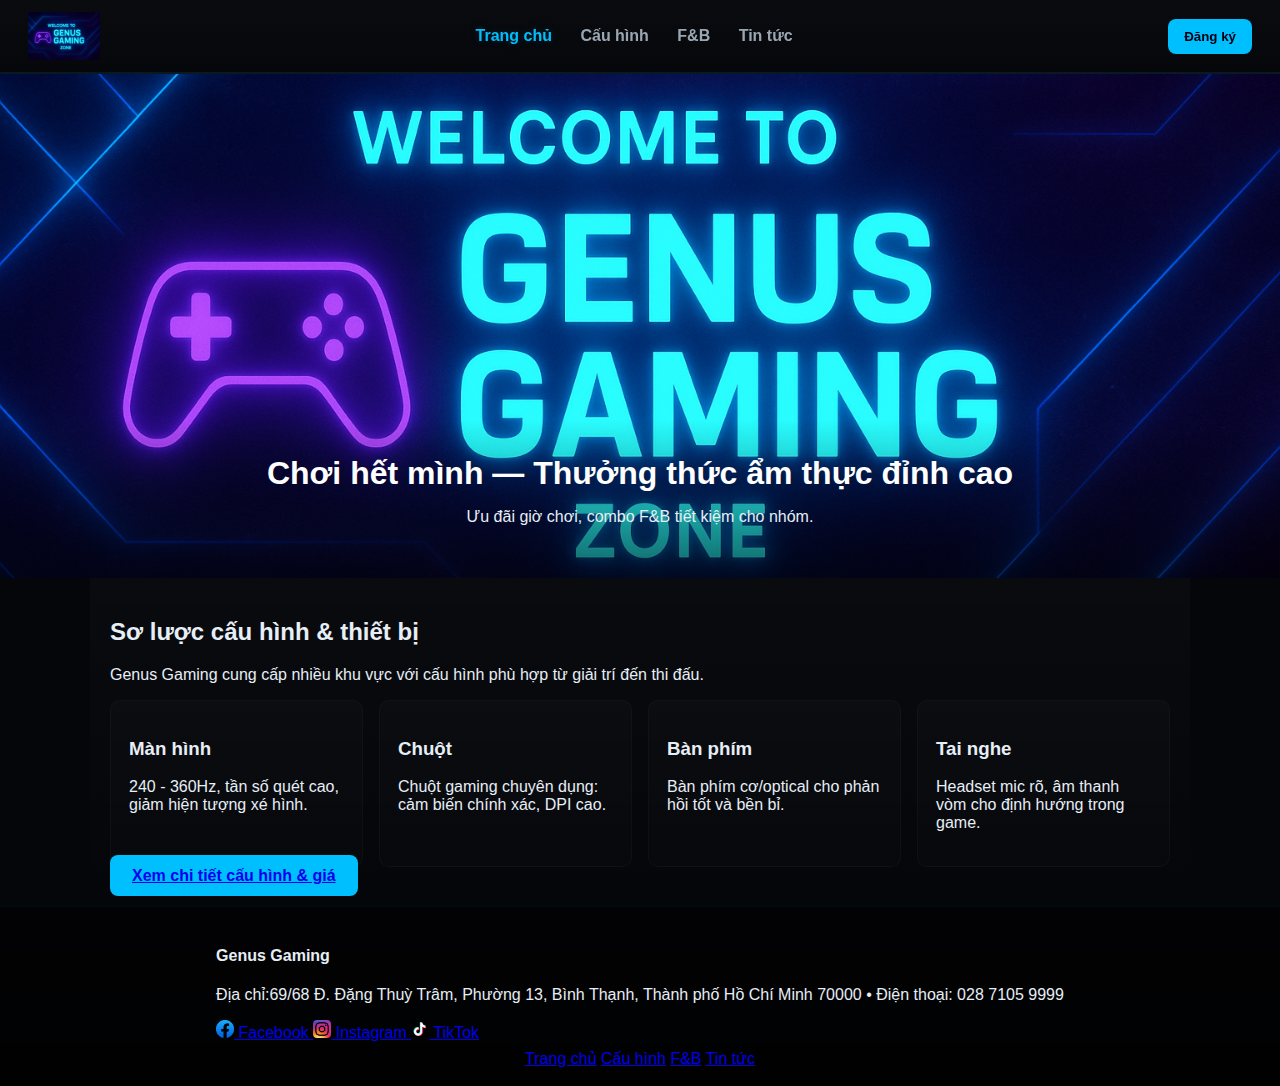
<file: index.html>
<!doctype html>
<html lang="vi">
<head>
  <meta charset="utf-8" />
  <meta name="viewport" content="width=device-width, initial-scale=1" />
  <title>Genus Gaming - Trang chủ</title>
  <link rel="stylesheet" href="styles.css">
  <link rel="stylesheet" href="https://cdnjs.cloudflare.com/ajax/libs/font-awesome/6.5.0/css/all.min.css">

</head>
<body>
  <!--logo + menu + nút đăng ký --> 
  <header class="site-header">
    <div class="header-left">
      <a href="index.html" class="logo-link"><img src="assets/brbaner.png" alt="Genus Gaming" class="logo"></a>
    </div>
    <nav class="main-nav" role="navigation" aria-label="Main navigation">
      <a href="index.html" class="active">Trang chủ</a>
      <a href="config.html">Cấu hình</a>
      <a href="fb.html">F&B</a> 
      <a href="news.html">Tin tức</a>
    </nav>
    <div class="header-right">
      <!-- Nút sẽ điều hướng tới trang đăng ký/đăng nhập -->
      <button id="authBtn" class="btn">Đăng ký</button>
    </div>
  </header>

  <main>
    <section class="hero" aria-label="Banner quảng bá">
      <div class="hero-slides">
        <div class="hero-slide" style="background-image:url('assets/brbaner.png')" aria-hidden="false">
          <div class="hero-caption">
            <h1>Chơi hết mình — Thưởng thức ẩm thực đỉnh cao</h1>
            <p>Ưu đãi giờ chơi, combo F&B tiết kiệm cho nhóm.</p>
          </div>
        </div>
        <div class="hero-slide" style="background-image:url('assets/backgr.jpg')" aria-hidden="true">
          <div class="hero-caption">
            <h1>Màn 240 - 360Hz cho trải nghiệm mượt</h1>
            <p>Thiết bị chuẩn gaming, phản hồi tức thì.</p>
          </div>
        </div>
        <div class="hero-slide" style="background-image:url('assets/backgr2.jpg')" aria-hidden="true">
          <div class="hero-caption">
            <h1>Ưu đãi giờ vàng</h1>
            <p>Giảm giá giờ chơi dành cho nhóm và combo F&B.</p>
          </div>
        </div>
      </div>
    </section>

    <!--cấu hình & thiết bị -->
    <section class="summary-config container">
      <h2>Sơ lược cấu hình & thiết bị</h2>
      <p>Genus Gaming cung cấp nhiều khu vực với cấu hình phù hợp từ giải trí đến thi đấu.</p>
      <div class="config-cards">
        <article class="card">
          <h3>Màn hình</h3>
          <p>240 - 360Hz, tần số quét cao, giảm hiện tượng xé hình.</p>
        </article>
        <article class="card">
          <h3>Chuột</h3>
          <p>Chuột gaming chuyên dụng: cảm biến chính xác, DPI cao.</p>
        </article>
        <article class="card">
          <h3>Bàn phím</h3>
          <p>Bàn phím cơ/optical cho phản hồi tốt và bền bỉ.</p>
        </article>
        <article class="card">
          <h3>Tai nghe</h3>
          <p>Headset mic rõ, âm thanh vòm cho định hướng trong game.</p>
        </article>
      </div>
      <div class="cta-config">
        <a class="btn large" href="config.html">Xem chi tiết cấu hình & giá</a>
      </div>
    </section>
  </main>

  <!--Social + links -->
  <footer class="site-footer">
    <div class="footer-left">
      <h4>Genus Gaming</h4>
      <p>Địa chỉ:69/68 Đ. Đặng Thuỳ Trâm, Phường 13, Bình Thạnh, Thành phố Hồ Chí Minh 70000 • Điện thoại: 028 7105 9999</p>
      <div class="socials">
    <a href="https://facebook.com">
  <img src="assets/2021_Facebook_icon.svg-removebg-preview.png" alt="Facebook" width="18" height="18">
  Facebook
</a>
<a href="https://instagram.com">
  <img src="assets/Instagram_icon.png-removebg-preview.png" alt="Instagram" width="18" height="18">
  Instagram
</a>
<a href="https://tiktok.com">
  <img src="assets/tiktok.png" alt="TikTok" width="18" height="18">
  TikTok
</a>

      </div>
    </div>
    <div class="footer-links">
      <a href="index.html">Trang chủ</a>
      <a href="config.html">Cấu hình</a>
      <a href="fb.html">F&B</a>
      <a href="news.html">Tin tức</a>
    </div>
  </footer>

  <script src="script.js"></script>
</body>
</html>
</file>
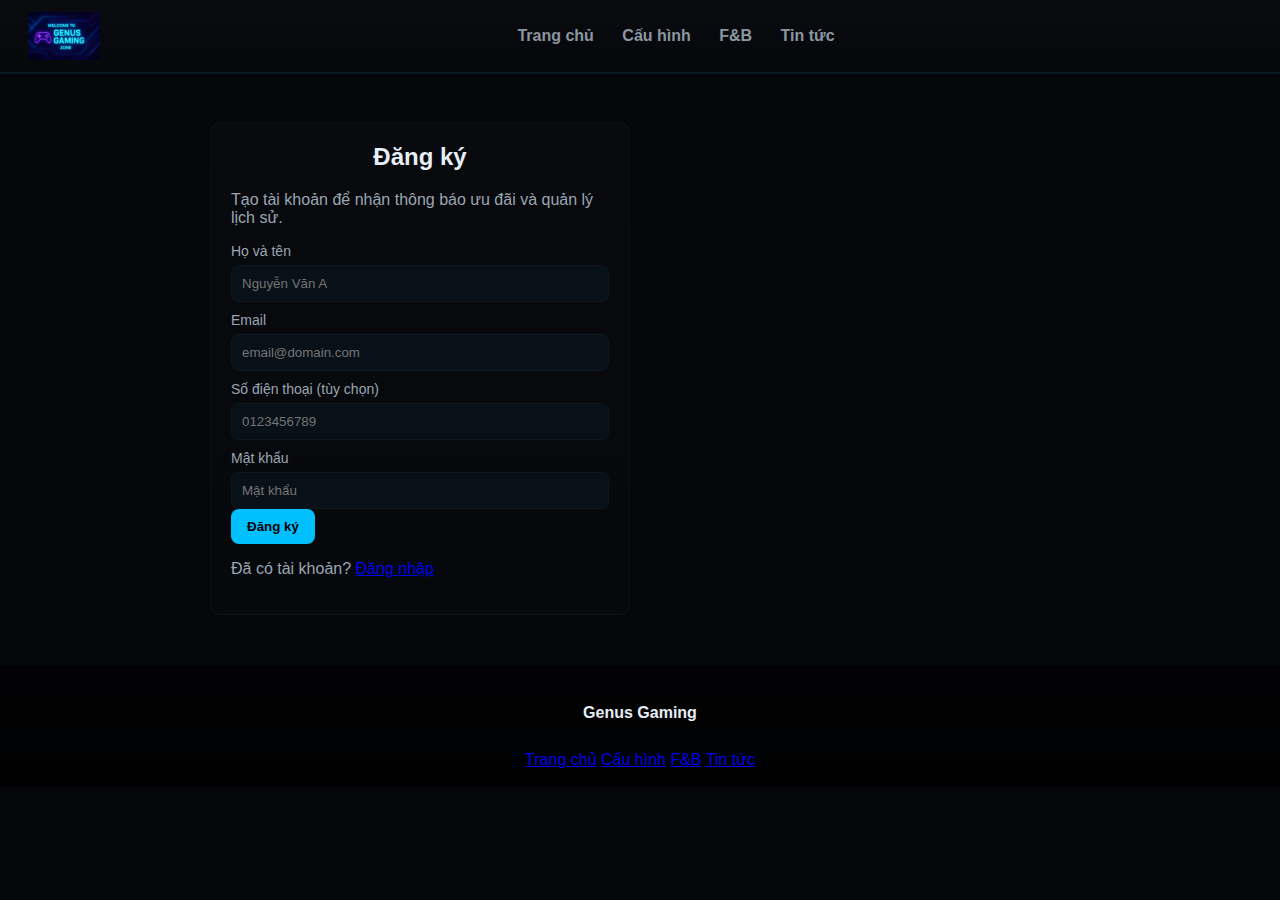
<file: auth.html>
<!doctype html>
<html lang="vi">
<head>
  <meta charset="utf-8" />
  <meta name="viewport" content="width=device-width, initial-scale=1" />
  <title>Genus Gaming - Đăng ký / Đăng nhập</title>
  <link rel="stylesheet" href="styles.css">
</head>
<body class="auth-body">
  <header class="site-header" style="position:static">
    <div class="header-left"><a href="index.html"><img src="assets/brbaner.png" alt="Genus Gaming" class="logo"></a></div>
    <nav class="main-nav" aria-hidden="true" style="opacity:0.9">
      <a href="index.html">Trang chủ</a>
      <a href="config.html">Cấu hình</a>
      <a href="fb.html">F&B</a>
      <a href="news.html">Tin tức</a>
    </nav>
    <div class="header-right"></div>
  </header>

  <main class="auth-container" role="main" aria-label="Đăng ký và Đăng nhập">
    <!-- REGISTER BOX -->
    <section class="auth-card" id="registerBox" aria-labelledby="registerTitle">
      <h2 id="registerTitle">Đăng ký</h2>
      <p class="muted">Tạo tài khoản để nhận thông báo ưu đãi và quản lý lịch sử.</p>
      <form id="registerForm" autocomplete="on" novalidate>

        <label for="reg_name">Họ và tên</label>
        <input id="reg_name" name="name" type="text" placeholder="Nguyễn Văn A" required>

        <label for="reg_email">Email</label>
        <input id="reg_email" name="email" type="email" placeholder="email@domain.com" required>

        <label for="reg_phone">Số điện thoại (tùy chọn)</label>
        <input id="reg_phone" name="phone" type="tel" placeholder="0123456789">

        <label for="reg_pass">Mật khẩu</label>
        <input id="reg_pass" name="password" type="password" placeholder="Mật khẩu" required>

        <button type="submit" class="btn">Đăng ký</button>
      </form>

      <p class="muted">Đã có tài khoản? <a href="#" id="toLogin">Đăng nhập</a></p>

    </section>

    <!-- LOGIN BOX -->
    <section class="auth-card hidden" id="loginBox" aria-labelledby="loginTitle">
      <h2 id="loginTitle">Đăng nhập</h2>
      <p class="muted">Đăng nhập để tiếp tục.</p>
      <form id="loginForm" autocomplete="on" novalidate>
        <label for="login_identity">Email hoặc SĐT</label>
        <input id="login_identity" name="identity" type="text" placeholder="email hoặc số điện thoại" required>

        <label for="login_pass">Mật khẩu</label>
        <input id="login_pass" name="password" type="password" placeholder="Mật khẩu" required>

        <button type="submit" class="btn">Đăng nhập</button>
      </form>

      <p class="muted">Chưa có tài khoản? <a href="#" id="toRegister">Đăng ký</a></p>
    </section>
  </main>

  <footer class="site-footer" style="position:static">
    <div class="footer-left"><h4>Genus Gaming</h4></div>
    <div class="footer-links">
      <a href="index.html">Trang chủ</a>
      <a href="config.html">Cấu hình</a>
      <a href="fb.html">F&B</a>
      <a href="news.html">Tin tức</a>
    </div>
  </footer>

  <script src="script.js"></script>
</body>
</html>
</file>
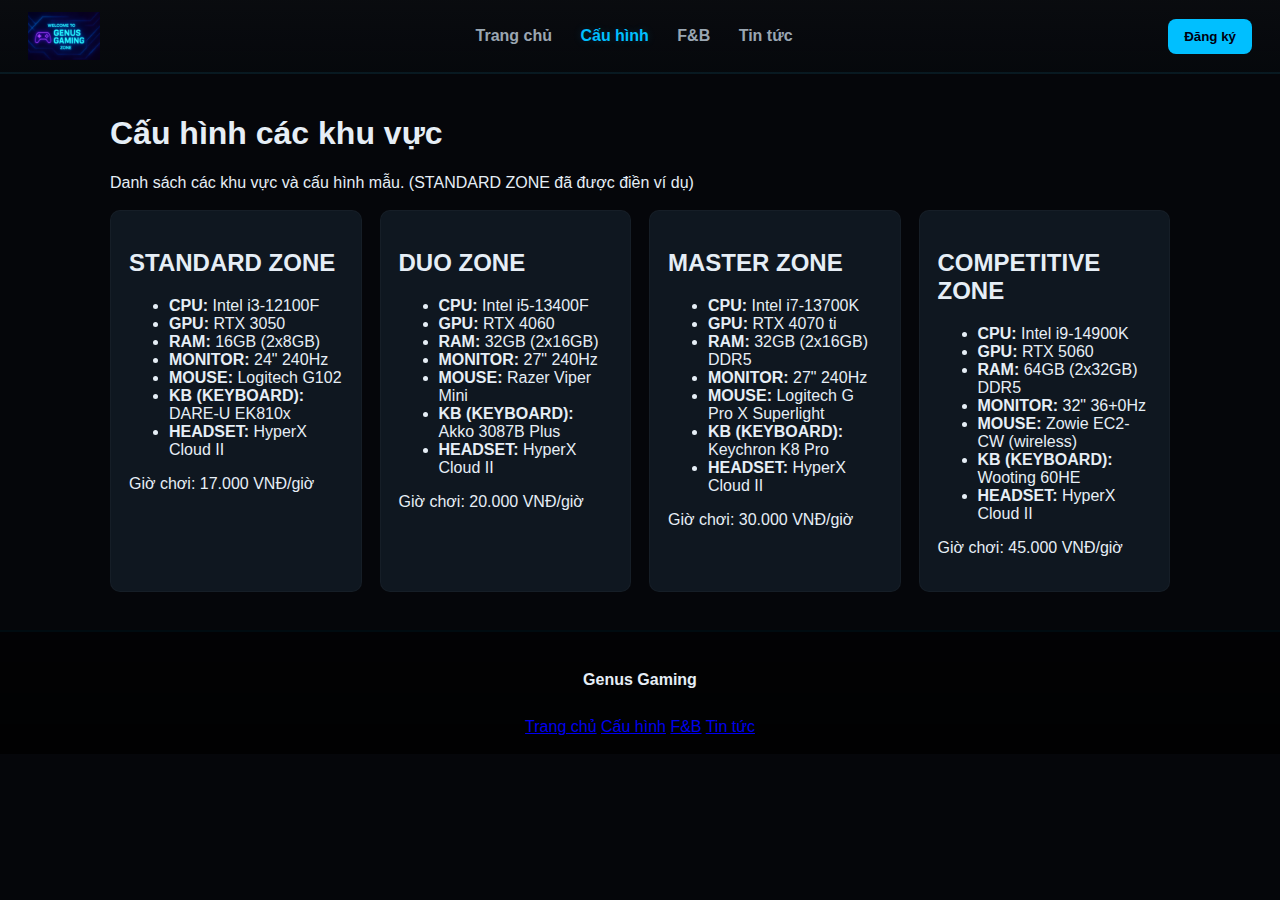
<file: config.html>
<!doctype html>
<html lang="vi">
<head>
  <!--config.html - Liệt kê 4 khu vực (STANDARD ZONE đã điền)
    - DUO ZONE, MASTER ZONE, COMPETITIVE ZONE để trống (bạn có thể thêm chi tiết)
    - Mỗi zone là một thẻ .zone-card để dễ chỉnh sửa-->
  <meta charset="utf-8" />
  <meta name="viewport" content="width=device-width, initial-scale=1" />
  <title>Genus Gaming - Cấu hình</title>
  <link rel="stylesheet" href="styles.css">
</head>
<body>
  <header class="site-header">
    <div class="header-left"><a href="index.html"><img src="assets/brbaner.png" alt="Genus Gaming" class="logo"></a></div>
    <nav class="main-nav">
      <a href="index.html">Trang chủ</a>
      <a href="config.html" class="active">Cấu hình</a>
      <a href="fb.html">F&B</a>
      <a href="news.html">Tin tức</a>
    </nav>
    <div class="header-right"><button id="authBtn2" class="btn">Đăng ký</button></div>
  </header>

  <main class="container">
    <h1>Cấu hình các khu vực</h1>
    <p>Danh sách các khu vực và cấu hình mẫu. (STANDARD ZONE đã được điền ví dụ)</p>

    <div class="zones-grid">
      <!-- STANDARD ZONE: cấu hình mẫu -->
      <section class="zone-card">
        <h2>STANDARD ZONE</h2>
        <ul>
          <li><strong>CPU:</strong> Intel i3-12100F</li>
          <li><strong>GPU:</strong> RTX 3050</li>
          <li><strong>RAM:</strong> 16GB (2x8GB)</li>
          <li><strong>MONITOR:</strong> 24" 240Hz</li>
          <li><strong>MOUSE:</strong> Logitech G102</li>
          <li><strong>KB (KEYBOARD):</strong> DARE-U EK810x</li>
          <li><strong>HEADSET:</strong> HyperX Cloud II</li>
        </ul>
        <p class="price">Giờ chơi: 17.000 VNĐ/giờ</p>
      </section>

      <!-- DUO ZONE -->
      <section class="zone-card">
        <h2>DUO ZONE</h2>
        <ul>
          <li><strong>CPU:</strong> Intel i5-13400F</li>
          <li><strong>GPU:</strong> RTX 4060</li>
          <li><strong>RAM:</strong> 32GB (2x16GB)</li>
          <li><strong>MONITOR:</strong> 27" 240Hz</li>
          <li><strong>MOUSE:</strong> Razer Viper Mini</li>
          <li><strong>KB (KEYBOARD):</strong> Akko 3087B Plus</li>
          <li><strong>HEADSET:</strong> HyperX Cloud II</li>
        </ul>
        
        <p class="price">Giờ chơi: 20.000 VNĐ/giờ</p>
      </section>

      <!-- MASTER ZONE -->
      <section class="zone-card">
        <h2>MASTER ZONE</h2>
         <ul>
          <li><strong>CPU:</strong> Intel i7-13700K</li>
          <li><strong>GPU:</strong> RTX 4070 ti</li>
          <li><strong>RAM:</strong> 32GB (2x16GB) DDR5</li>
          <li><strong>MONITOR:</strong> 27" 240Hz</li>
          <li><strong>MOUSE:</strong> Logitech G Pro X Superlight</li>
          <li><strong>KB (KEYBOARD):</strong> Keychron K8 Pro</li>
          <li><strong>HEADSET:</strong> HyperX Cloud II</li>
        </ul>
        <p class="price">Giờ chơi: 30.000 VNĐ/giờ</p>
      </section>

      <!-- COMPETITIVE ZONE -->
      <section class="zone-card">
        <h2>COMPETITIVE ZONE</h2>
         <ul>
          <li><strong>CPU:</strong> Intel i9-14900K</li>
          <li><strong>GPU:</strong> RTX 5060</li>
          <li><strong>RAM:</strong> 64GB (2x32GB) DDR5</li>
          <li><strong>MONITOR:</strong> 32" 36+0Hz</li>
          <li><strong>MOUSE:</strong> Zowie EC2-CW (wireless)</li>
          <li><strong>KB (KEYBOARD):</strong> Wooting 60HE</li>
          <li><strong>HEADSET:</strong> HyperX Cloud II</li>
        </ul>
        <p class="price">Giờ chơi: 45.000 VNĐ/giờ</p>
      </section>
    </div>
  </main>

  <footer class="site-footer">
    <div class="footer-left"><h4>Genus Gaming</h4></div>
    <div class="footer-links">
      <a href="index.html">Trang chủ</a>
      <a href="config.html">Cấu hình</a>
      <a href="fb.html">F&B</a>
      <a href="news.html">Tin tức</a>
    </div>
  </footer>

  <script src="script.js"></script>
</body>
</html>
</file>
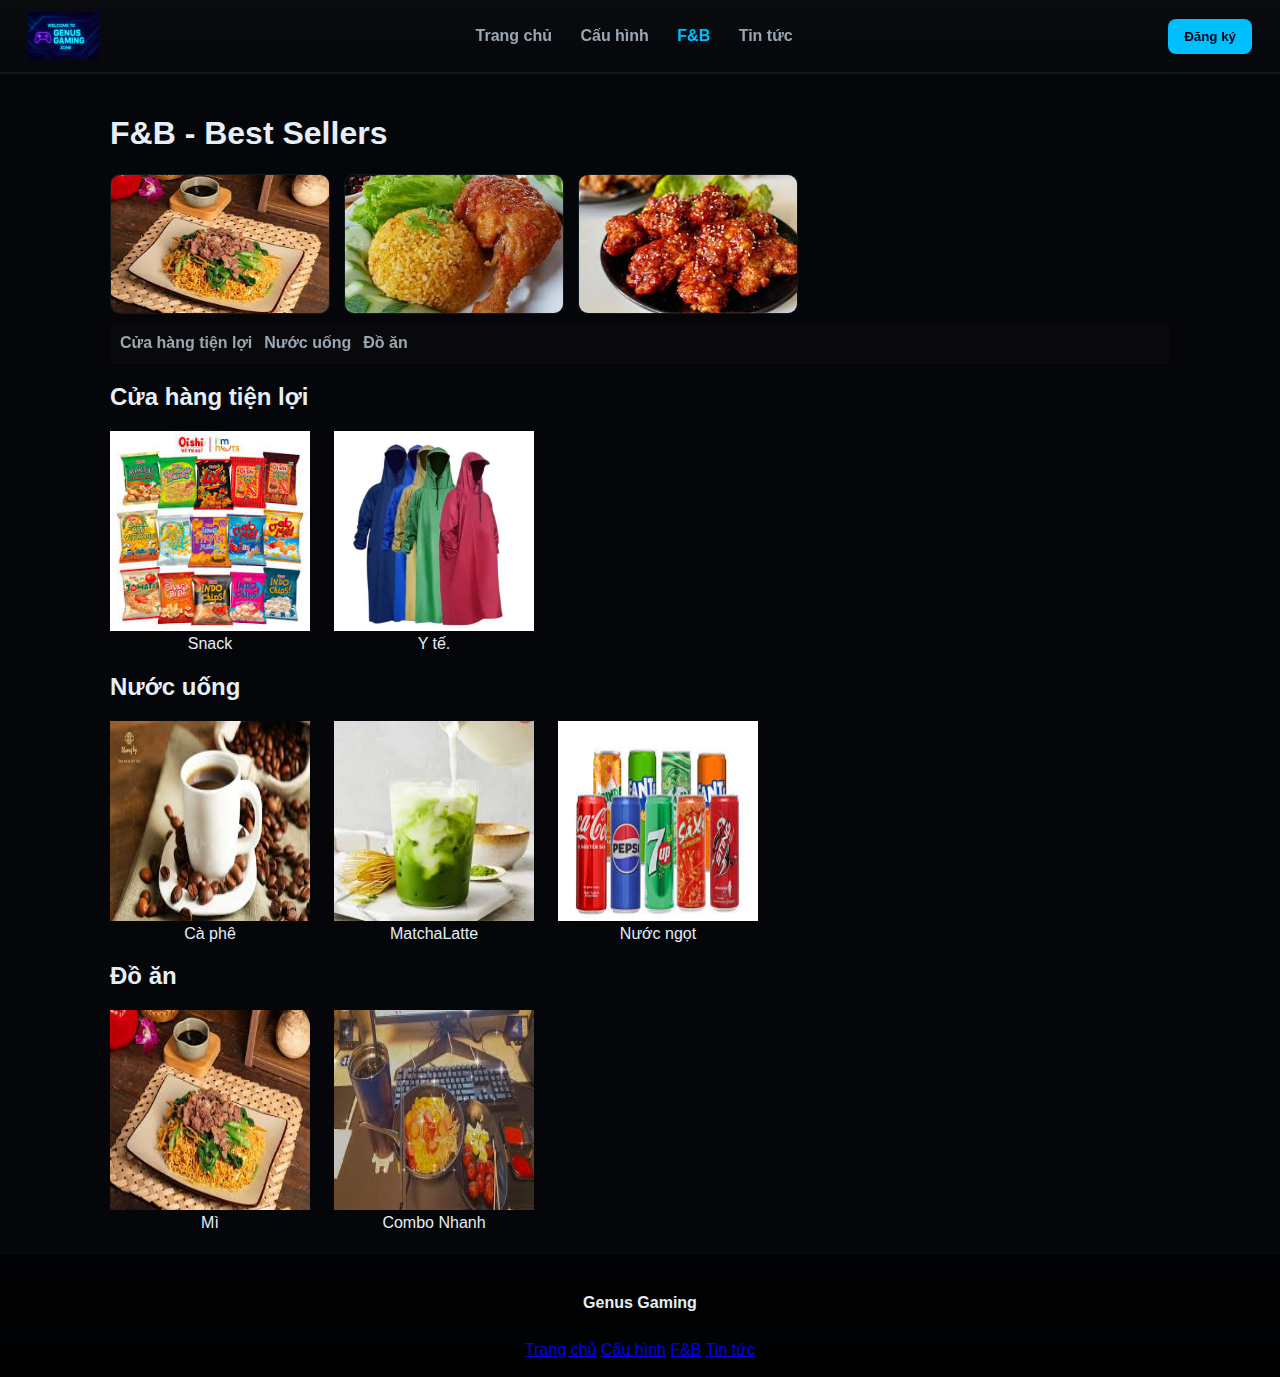
<file: fb.html>
<!doctype html>
<html lang="vi">
<head>
  <!--fb.html - Trang F&B
    - Banner best-seller: các sản phẩm hiển thị ảnh (assets/fb1.jpg...)
    - Khi rê chuột (hover) lên từng món, sẽ hiển thị overlay tên + giá
    - Thanh menu ngang sticky (không trôi khi scroll) liệt kê: Cửa hàng tiện lợi, Nước uống, Đồ ăn
    - Khi click vào mỗi mục sẽ cuộn tới anchor tương ứng-->
  <meta charset="utf-8" />
  <meta name="viewport" content="width=device-width, initial-scale=1" />
  <title>Genus Gaming - F&B</title>
  <link rel="stylesheet" href="styles.css">
</head>
<body>
  <header class="site-header">
    <div class="header-left"><a href="index.html"><img src="assets/brbaner.png" alt="Genus Gaming" class="logo"></a></div>
    <nav class="main-nav">
      <a href="index.html">Trang chủ</a>
      <a href="config.html">Cấu hình</a>
      <a href="fb.html" class="active">F&B</a>
      <a href="news.html">Tin tức</a>
    </nav>
    <div class="header-right"><button id="authBtn3" class="btn">Đăng ký</button></div>
  </header>

  <main class="container">
    <h1>F&B - Best Sellers</h1>

    <!-- Banner best-sellers -->
    <section class="fb-banner">
      <div class="best-sellers">
        <!-- Sử dụng tabindex để có thể focus bằng bàn phím -->
        <div class="product" tabindex="0">
          <img src="assets/mibo.jpg" alt="Món A - Best Seller">
          <div class="product-overlay"><div class="product-info">Mì xào bò 2 gói — 49,000 VNĐ</div></div>
        </div>
        <div class="product" tabindex="0">
          <img src="assets/comga.jpg" alt="Món B - Best Seller">
          <div class="product-overlay"><div class="product-info">Cơm gà mắm tỏi — 39,000 VNĐ</div></div>
        </div>
        <div class="product" tabindex="0">
          <img src="assets/gacay.jpg" alt="Món C - Best Seller">
          <div class="product-overlay"><div class="product-info">Gà sốt cay Hàn Quốc — 59,000 VNĐ</div></div>
        </div>
      </div>
    </section>

    <!-- Menu -->
    <nav class="fb-sticky-nav" id="fbNav" aria-label="F&B categories">
      <a href="#store">Cửa hàng tiện lợi</a>
      <a href="#drinks">Nước uống</a>
      <a href="#meals">Đồ ăn</a>
    </nav>

    <section id="store" class="fb-section">
  <h2>Cửa hàng tiện lợi</h2>
  <div class="fb-gallery">
  <div style="display: flex; gap: 24px;">
  <div style="text-align: center;">
    <img src="assets/snack.jpg" alt="Snack" style="width: 200px; height: 200px;">
    <div>Snack</div>
  </div>
  <div style="text-align: center;">
    <img src="assets/aomua.jpg" alt="Áo mưa" style="width: 200px; height: 200px;">
    <div>Y tế.</div>
  </div>
</div>
</section>

<section id="drinks" class="fb-section">
  <h2>Nước uống</h2>
  <div class="fb-gallery">
  <div style="display: flex; gap: 24px; margin-bottom: 12px;">
  <div style="text-align: center;">
    <img src="assets/caphe.jpg" alt="Cà phê" style="width: 200px; height: 200px;">
    <div>Cà phê</div>
  </div>
  <div style="text-align: center;">
    <img src="assets/matcha.jpg" alt="Matcha Latte" style="width: 200px; height: 200px;">
    <div>MatchaLatte</div>
  </div>
  <div style="text-align: center;">
    <img src="assets/ncngot.jpg" alt="Nước ngọt" style="width: 200px; height: 200px;">
    <div>Nước ngọt</div>
  </div>
</div>

</section>

<section id="meals" class="fb-section">
  <h2>Đồ ăn</h2>
  <div class="fb-gallery">
    <div style="display: flex; gap: 24px;">
  <div style="text-align: center;">
    <img src="assets/mibo.jpg" alt="Mì" style="width: 200px; height: 200px;">
    <div>Mì</div>
  </div>
  <div style="text-align: center;">
    <img src="assets/combodoan.jpg" alt="Combo Nhanh" style="width: 200px; height: 200px;">
    <div>Combo Nhanh</div>
  </div>
</div>
</section>

  </main>

  <footer class="site-footer">
    <div class="footer-left"><h4>Genus Gaming</h4></div>
    <div class="footer-links">
      <a href="index.html">Trang chủ</a>
      <a href="config.html">Cấu hình</a>
      <a href="fb.html">F&B</a>
      <a href="news.html">Tin tức</a>
    </div>
  </footer>

  <script src="script.js"></script>
</body>
</html>
</file>
<file: styles.css>
:root{
  --bg: #05060a;
  --panel: #0d1117;
  --accent: #00bfff; /* neon blue */
  --muted: #9aa6b2;
  --card: #0f1720;
}
*{box-sizing:border-box}
html,body{height:100%;}
body{
  margin:0;
  font-family: 'Segoe UI', Tahoma, Geneva, Verdana, sans-serif;
  background:var(--bg);
  color:#e6eef6;
  -webkit-font-smoothing:antialiased;
  -moz-osx-font-smoothing:grayscale;
}

/* ---------- Header ---------- */
.site-header{
  display:flex;
  align-items:center;
  justify-content:space-between;
  padding:12px 28px;
  background:linear-gradient(180deg, rgba(10,12,15,0.95), rgba(6,8,12,0.9));
  border-bottom:2px solid rgba(0,191,255,0.08);
  position:sticky;
  top:0;
  z-index:999;
}
.logo{height:48px;display:block}
.main-nav a{
  margin:0 12px;
  color:var(--muted);
  text-decoration:none;
  font-weight:600;
}
.main-nav a.active, .main-nav a:hover{
  color:var(--accent);
  text-shadow:0 0 8px rgba(0,191,255,0.18);
}
.header-right .btn{background:var(--accent);color:#001;}

/* ---------- Container ---------- */
.container{max-width:1100px;margin:32px auto;padding:0 16px}

/* ---------- Hero ---------- */
.hero{height:56vh;min-height:320px;position:relative;overflow:hidden;display:flex;align-items:center;justify-content:center}
.hero-slides{width:100%;height:100%;position:relative}
.hero-slide{position:absolute;inset:0;background-size:cover;background-position:center;display:flex;align-items:flex-end;justify-content:center;transition:opacity .6s ease;opacity:0}
.hero-slide[aria-hidden="false"]{opacity:1}
.hero-caption{width:100%;text-align:center;padding:36px;background:linear-gradient(transparent, rgba(0,0,0,0.6));}
.hero-caption h1{font-size:32px;margin:0 0 8px;color:#fff}

/* ---------- Summary cards ---------- */
.summary-config{padding:28px 16px;background:linear-gradient(180deg, rgba(255,255,255,0.02), transparent)}
.config-cards{display:grid;grid-template-columns:repeat(auto-fit,minmax(180px,1fr));gap:16px;margin-top:16px}
.card{background:linear-gradient(180deg, rgba(255,255,255,0.02), rgba(255,255,255,0.01));padding:18px;border-radius:10px;border:1px solid rgba(255,255,255,0.03)}

/* CTA */
.btn{background:var(--accent);border:none;padding:10px 16px;border-radius:8px;cursor:pointer;font-weight:700}
.btn.large{padding:12px 22px;font-size:16px}

/* ---------- Zones (config page) ---------- */
.zones-grid{display:grid;grid-template-columns:repeat(auto-fit,minmax(250px,1fr));gap:18px;margin:18px 0}
.zone-card{background:var(--card);padding:18px;border-radius:10px;border:1px solid rgba(255,255,255,0.03)}
.muted{color:var(--muted)}

/* ---------- F&B ---------- */
.fb-banner .best-sellers{display:flex;gap:14px;overflow:auto;padding-bottom:10px}
.product{position:relative;width:220px;height:140px;border-radius:10px;overflow:hidden;flex:0 0 auto;border:1px solid rgba(255,255,255,0.03);background:#061219}
.product img{width:100%;height:100%;object-fit:cover;display:block}
.product-overlay{position:absolute;inset:0;display:flex;align-items:flex-end;justify-content:center;padding:12px;background:linear-gradient(transparent, rgba(0,0,0,0.6));opacity:0;transition:opacity .18s ease}
.product:hover .product-overlay, .product:focus .product-overlay{opacity:1}
.product-info{font-weight:700;color:#fff;background:rgba(0,0,0,0.35);padding:6px 10px;border-radius:6px}

/* Sticky menu in F&B */
.fb-sticky-nav{position:sticky;top:64px;background:rgba(10,10,12,0.9);padding:10px;display:flex;gap:12px;z-index:50;border-bottom:1px solid rgba(255,255,255,0.02)}
.fb-sticky-nav a{color:var(--muted);text-decoration:none;font-weight:700}
.fb-sticky-nav a:hover{color:var(--accent)}

/* ---------- News ---------- */
.news-list{display:grid;gap:12px}
.news-item{background:linear-gradient(180deg, rgba(255,255,255,0.01), transparent);padding:14px;border-radius:8px;border:1px solid rgba(255,255,255,0.02)}
.news-item .meta{color:var(--muted);font-size:13px;margin-bottom:8px}

/* ---------- Auth page ---------- */
.auth-body{min-height:100vh;display:flex;flex-direction:column}
.auth-container{max-width:900px;margin:28px auto;display:grid;grid-template-columns:1fr 1fr;gap:20px;padding:20px}
.auth-card{background:linear-gradient(180deg, rgba(255,255,255,0.02), rgba(255,255,255,0.01));padding:20px;border-radius:10px;border:1px solid rgba(255,255,255,0.03)}
.auth-card h2{text-align:center;margin-top:0}
.auth-card label{display:block;margin-top:10px;font-size:14px;color:var(--muted)}
.auth-card input{width:100%;padding:10px;margin-top:6px;border-radius:8px;border:1px solid rgba(255,255,255,0.03);background:#081018;color:#fff}

/* ---------- Footer ---------- */
.site-footer{display:flex;flex-direction:column;gap:8px;align-items:center;justify-content:center;padding:18px;background:linear-gradient(180deg, rgba(0,0,0,0.6), rgba(0,0,0,0.8));border-top:2px solid rgba(0,191,255,0.06)}

/* ---------- Utility ---------- */
.container{max-width:1100px;margin:0 auto;padding:20px}
.hidden{display:none}

/* Responsive */
@media(max-width:840px){
  .auth-container{grid-template-columns:1fr}
  .hero-caption h1{font-size:22px}
  .fb-banner .best-sellers{gap:10px}
}
</file>
